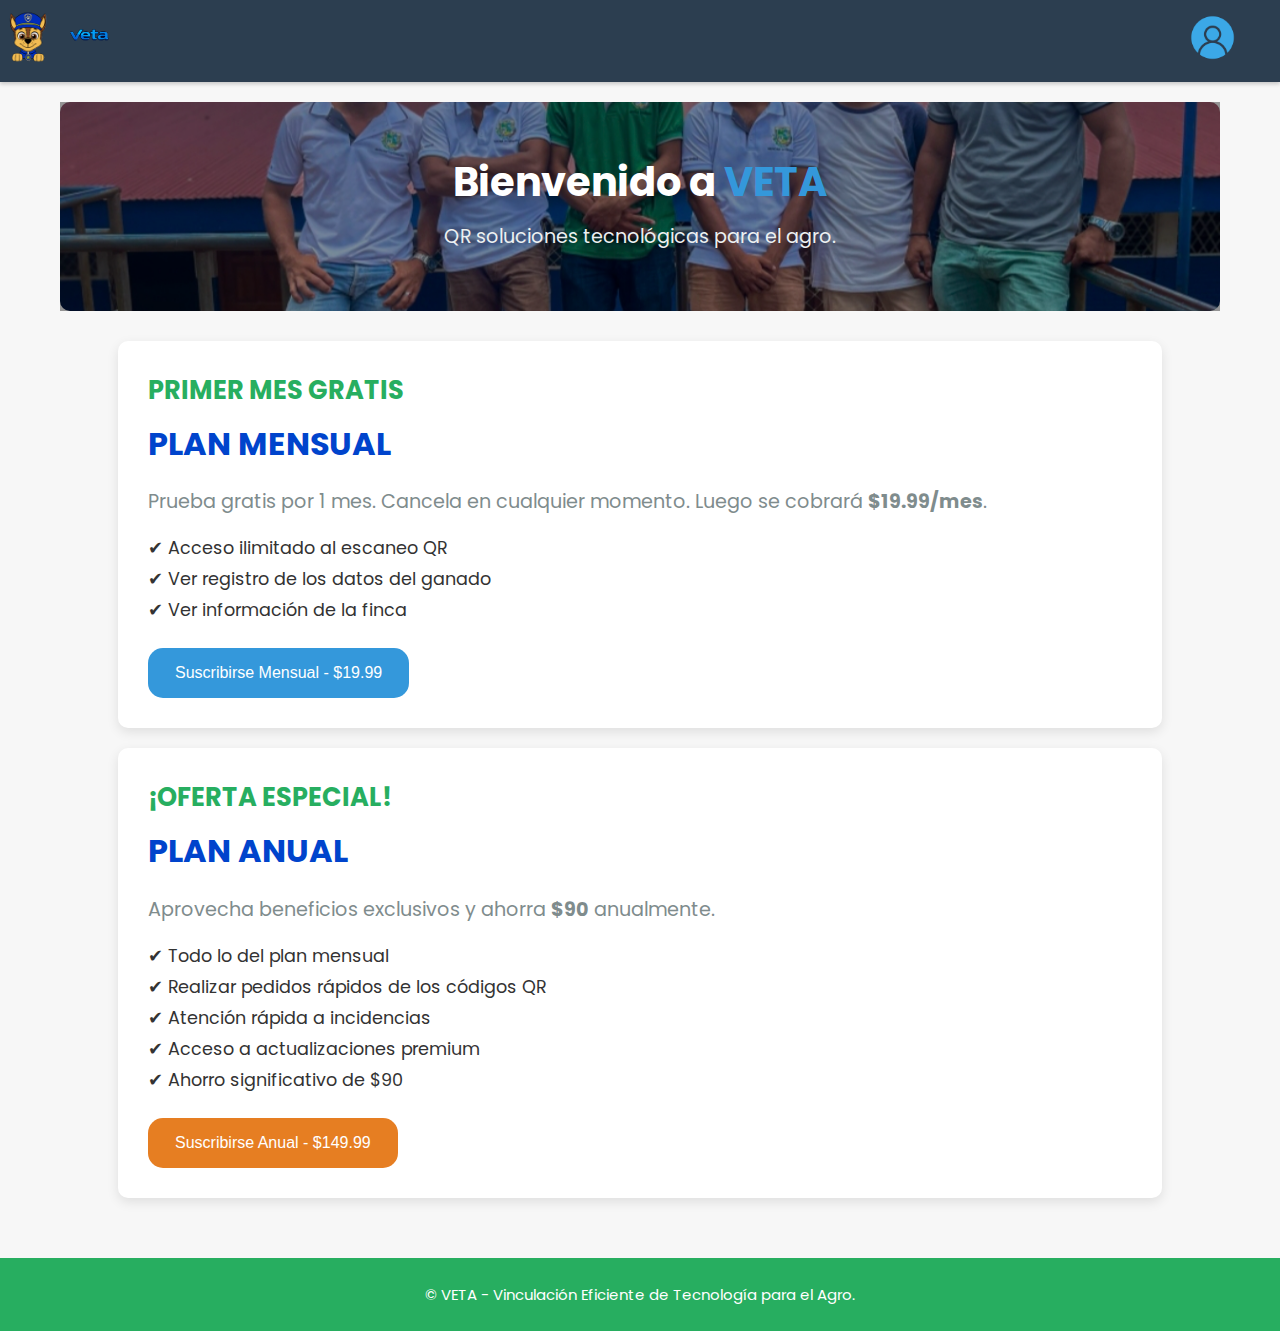
<file: index.html>
<!DOCTYPE html>
<html lang="es">
<head>
  <meta charset="UTF-8">
  <meta name="viewport" content="width=device-width, initial-scale=1.0">
  <title>VETA - Escaneo de Código QR</title>
  <link href="https://fonts.googleapis.com/css2?family=Poppins:wght@300;400;600&display=swap" rel="stylesheet">
  <link rel="stylesheet" href="styles.css">
  <script src="https://www.paypal.com/sdk/js?client-id=AfPV0f3Neb-6AsDBzEG0EdO5T0cXUT9YnbMzeXRncDQ6puE4xW1lq1aB1-MJpWuggwmdZRedZ85UYwzI"></script>
  <script src="https://accounts.google.com/gsi/client" async defer></script>
</head>
<body>
  <header class="header">
    <a href="Infodelcreador.html">
      <img src="imagen/icon.png" alt="Imagen personalizada" class="top-image">
    </a>
    <div class="logo">
      <img src="imagen/veta.png" alt="Logo VETA">
    </div>
    <nav class="nav">
      <ul>
        <li>
          <img src="imagen/login.png" alt="Iniciar Sesión" class="login-icon" onclick="openLoginModal()">
        </li>
      </ul>
    </nav>
  </header>
  <div id="loginModal" class="modal">
    <div class="modal-content">
      <span class="close" onclick="closeLoginModal()">&times;</span>
      <h2>Iniciar Sesión</h2>
      <p>Accede a tu cuenta para gestionar tu suscripción</p>
      <div id="google-login">
        <div id="g_id_onload" 
          data-client_id="382757537663-vikqqbqc4gsph7vgh1rtkb1enfgmr0ff.apps.googleusercontent.com" 
          data-context="signin" 
          data-ux_mode="popup" 
          data-callback="handleCredentialResponse" 
          data-auto_select="false">
        </div>
        <div class="g_id_signin" data-type="standard"></div>
      </div>
      <button id="logoutBtn" class="logout-btn" style="display:none;" onclick="logout()">Cerrar Sesión</button>
    </div>
  </div>
  <div class="container">
    <section class="welcome-banner">
      <h1>Bienvenido a <span class="brand">VETA</span></h1>
      <p class="subtitle">QR soluciones tecnológicas para el agro.</p>
    </section>
    <section id="subscription">
      <div class="subscription-box">
        <div class="subscription-header">PRIMER MES GRATIS</div>
        <h2 class="plan-title">Plan Mensual</h2>
        <p class="description">Prueba gratis por 1 mes. Cancela en cualquier momento. Luego se cobrará <b>$19.99/mes</b>.</p>
        <ul class="benefits">
          <li>✔ Acceso ilimitado al escaneo QR</li>
          <li>✔ Ver registro de los datos del ganado</li>
          <li>✔ Ver información de la finca</li>
        </ul>
        <button class="subscribe-button" onclick="openPayment('monthly')">Suscribirse Mensual - $19.99</button>
      </div>
      <div class="subscription-box annual">
        <div class="subscription-header">¡OFERTA ESPECIAL!</div>
        <h2 class="plan-title">Plan Anual</h2>
        <p class="description">Aprovecha beneficios exclusivos y ahorra <b>$90</b> anualmente.</p>
        <ul class="benefits">
          <li>✔ Todo lo del plan mensual</li>
          <li>✔ Realizar pedidos rápidos de los códigos QR</li>
          <li>✔ Atención rápida a incidencias</li>
          <li>✔ Acceso a actualizaciones premium</li>
          <li>✔ Ahorro significativo de $90</li>
        </ul>
        <button class="subscribe-button annual" onclick="openPayment('annual')">Suscribirse Anual - $149.99</button>
      </div>
    </section>
    <section id="paymentSection" class="payment-box" style="display:none;">
      <h4>Elige una opción de pago:</h3>
      <div id="paypal-button-container"></div>
      <h6 class="Antes">Antes de adquirir tu suscripción, recuerda primero iniciar sesión en una cuenta de Google.</h6>
    </section>
    <section id="scannerSection" style="display:none;">
      <h2>Escanear Código QR</h2>
      <p>Presiona el siguiente botón para escanear el código QR de tu ganado:</p>
      <button id="scanBtn" onclick="window.location.href='QR.html'">Escanear código QR</button>
    </section>
  </div>
  <footer class="footer">
    <p id="footer-text">&copy; VETA - Vinculación Eficiente de Tecnología para el Agro.</p>
    <div id="bonita" class="bonita" style="display:none;">
      <a href="soporte.html">
        <img src="imagen/soporte.png" alt="Icono de soporte" class="support-icon">
      </a>
    </div>
  </footer>
  <script src="script.js" defer></script>
</body>
</html>
</file>
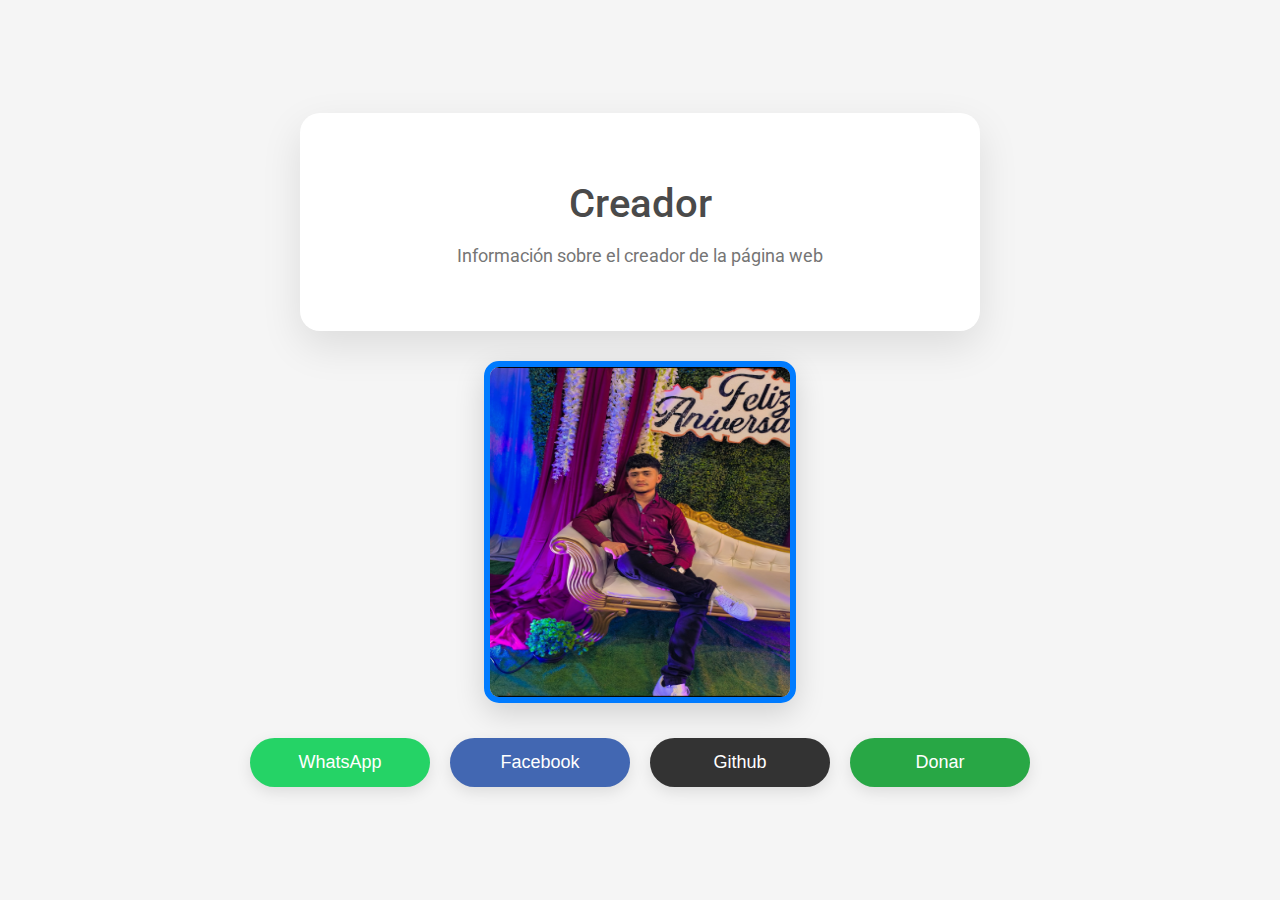
<file: Infodelcreador.html>
<!DOCTYPE html>
<html lang="es">
<head>
    <meta charset="UTF-8">
    <meta name="viewport" content="width=device-width, initial-scale=1.0">
    <title>Creador</title>
    <link rel="stylesheet" href="creador.css">
</head>
<body class="creador-page">
    <div class="creator-info">
        <h1>Creador</h1>
        <p>Información sobre el creador de la página web</p>
    </div>
    <img id="creatorImage" src="imagen/JenierMods.png" alt="Imagen del creador" class="creator-image">
    <div class="image-size-control">
        <label for="image-size"></label>
    </div>
    <div class="creator-buttons">
        <button class="btn whatsapp" onclick="openWhatsApp()">WhatsApp</button>
        <button class="btn facebook" onclick="openFacebook()">Facebook</button>
        <button class="btn github" onclick="openGithub()">Github
        </button>
        <button class="btn donate" onclick="openPayPal()">Donar
        </button>
    </div>
    <script src="creador.js"></script>
</body>
</html>
</file>
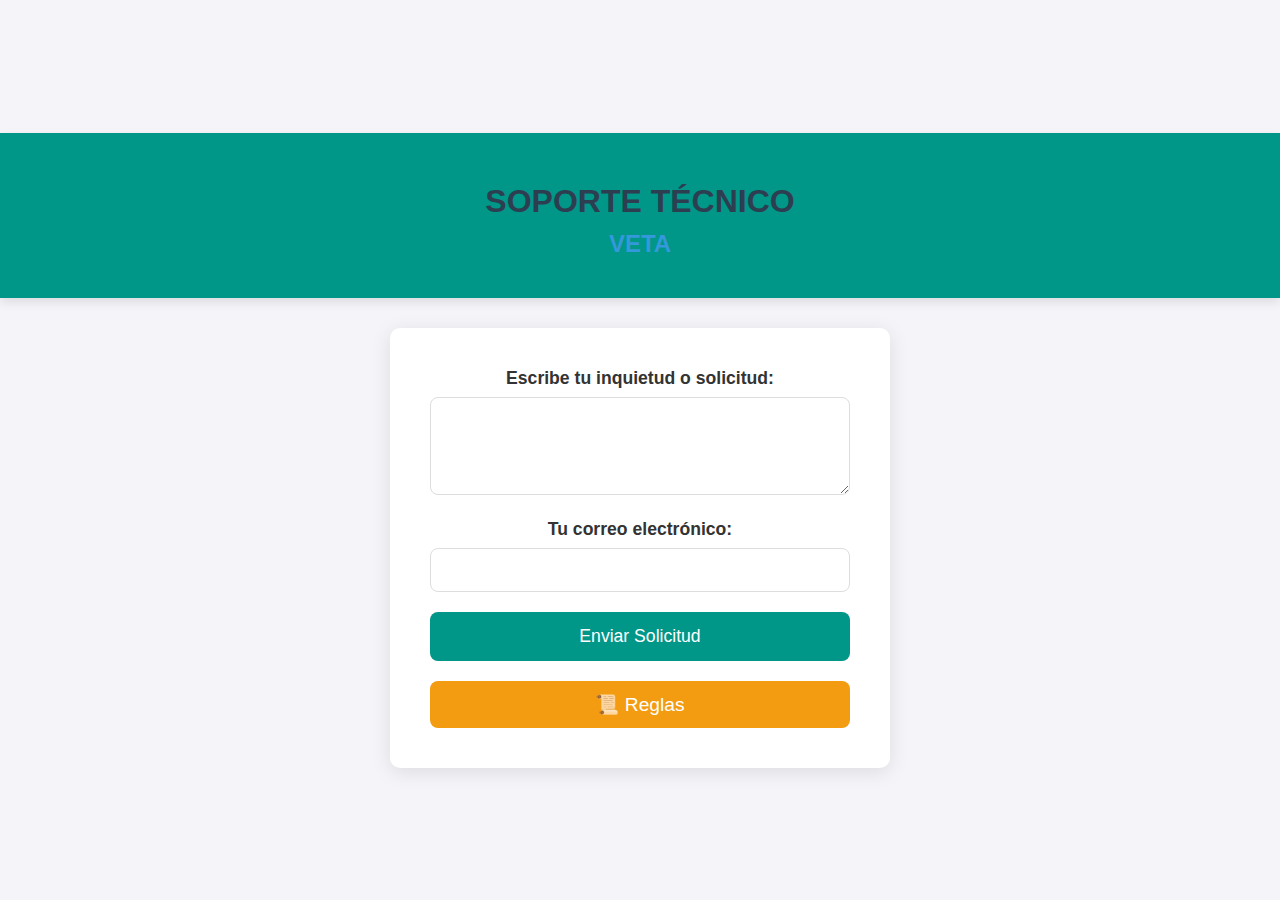
<file: soporte.html>
<!DOCTYPE html>
<html lang="es">
<head>
  <meta charset="UTF-8">
  <meta name="viewport" content="width=device-width, initial-scale=1.0">
  <title>Soporte - VETA</title>
  <link rel="stylesheet" href="soporte.css">
</head>
<body>
  <header class="header">
        <h2 class="JO1">SOPORTE TÉCNICO</h2> <h2 <span class="JO">VETA</span></h2>
  </header>
  <div class="container">
    <form id="reclamacionForm">
      <label for="reclamacion">Escribe tu inquietud o solicitud:</label>
      <textarea id="reclamacion" name="reclamacion" rows="4" required></textarea>
      <label for="email">Tu correo electrónico:</label>
      <input type="email" id="email" name="email" required>
      <button type="submit">Enviar Solicitud</button>
    </form>
    <div id="respuesta" class="respuesta" style="display:none;">
      <p>Gracias por escribir su inquietud o solicitud al soporte técnico de VETA. Le responderemos lo más pronto posible. Muchas gracias:</p>
      <button id="whatsappBtn" onclick="enviarWhatsApp()">Enviar por WhatsApp</button>
      <button id="gmailBtn" onclick="enviarCorreo()">Enviar por Gmail</button>
    </div>
    <button id="toggleReglasBtn" class="toggle-btn">📜 Reglas</button>
    <section id="historial" class="historial" style="display:none;">
      <h2>Reglas del Soporte</h2>
      <p>Lo que puedes enviar:</p>
      <p>✔️</p>
      <ul>
        <li>✔️Consultas generales sobre el servicio.</li>
        <li>✔️Problemas técnicos con el escáner QR o aplicación.</li>
        <li>✔️Sugerencias sobre la mejora del servicio.</li>
        <li>✔️Problemas relacionados con tu suscripción.</li>
      </ul>
      <p>Lo que no puedes enviar:</p>
      <p> 🚫</p>
      <ul>
        <li>🚫Lenguaje ofensivo o insultante.</li>
        <li>🚫Reclamaciones fuera del alcance de nuestro servicio.</li>
        <li>🚫Mensajes con contenido discriminatorio o inapropiado.</li>
        <li>🚫Mensajes con información personal de otras personas sin su consentimiento.</li>
      </ul>
    </section>
  </div>
  <script src="soporte.js"></script>
</body>
</html>
</file>
<file: styles.css>
* {
  box-sizing: border-box;
}

body {
  font-family: 'Poppins', sans-serif;
  margin: 0;
  padding: 0;
  background-color: #f0f8ff;
  color: #333;
}

.header {
  display: flex;
  justify-content: space-between;
  align-items: center;
  background-color: #27ae60;
  padding: 10px 20px;
  box-shadow: 0 2px 4px rgba(0,0,0,0.2);
}

.logo {
  display: flex;
  align-items: center;
}

.logo img {
  height: 50px;
  margin-right: 10px;
}

.logo h1 {
  font-size: 1.8em;
  margin: 0;
  color: #fff;
}

.nav ul {
  list-style: none;
  display: flex;
  margin: 0;
  padding: 0;
}

.nav li {
  margin-left: 20px;
}

.nav a {
  color: #fff;
  text-decoration: none;
  font-weight: 600;
  font-size: 1.1em;
}

.nav a:hover {
  text-decoration: underline;
}

.container {
  max-width: 1200px;
  margin: 20px auto;
  padding: 20px;
  text-align: center;
}

.welcome-banner {
    background-image: url('imagen/Fondodelgrupoveta.png');
    background-size: cover;
    background-position: center center;
    padding: 50px 20px;
    border-radius: 10px;
    color: white;
    text-align: center;
    position: relative;
      animation: fadeIn 1.9s ease-in-out;
    z-index: 1;
}

.welcome-banner h1 {
    font-size: 2.5em;
    margin: 0;
}

.welcome-banner .subtitle {
    font-size: 1.2em;
}

.welcome-banner::before {
    content: '';
    position: absolute;
    top: 0;
    left: 0;
    width: 100%;
    height: 100%;
    background-color: rgba(0, 0, 0, 0.4);
    z-index: -1;
}

.hero-section h1, .hero-section p {
    position: relative;
    z-index: 2;
}

h1 {
    font-size: 3em;
    color: #fff;
}

.brand {
    color: #3498db;
}

.subtitle {
    font-size: 1.2em;
    margin: 10px 0;
    color: #ecf0f1;
}

.subscription-box {
  background-color: #fff;
  border-radius: 10px;
  box-shadow: 0 4px 12px rgba(0,0,0,0.1);
  padding: 30px;
  margin: 20px auto;
  width: 90%;
  text-align: left;
  transition: transform 0.3s ease, opacity 1s ease;
  opacity: 0;
}

.subscription-box:hover {
  transform: scale(1.02);
}

.subscription-header {
  font-size: 1.6em;
  font-weight: bold;
  color: #27ae60;
  margin-bottom: 10px;
}

.plan-title {
  font-size: 2em;
  color: #2c3e50;
  margin: 10px 0;
}

.description {
  font-size: 1.2em;
  color: #7f8c8d;
}

.benefits {
  list-style: none;
  padding: 0;
  margin: 10px 0;
}

.benefits li {
  font-size: 1.1em;
  margin: 5px 0;
}

.subscribe-button {
  background-color: #3498db;
  color: #fff;
  font-size: 1.0em;
  padding: 16px 27px;
  border: none;
  border-radius: 15px;
  cursor: pointer;
  margin-top: 15px;
  transition: background-color 0.3s ease;
}

.subscribe-button:hover {
  background-color: #2980b9;
}

.subscribe-button.annual {
  background-color: #e67e22;
}

.subscribe-button.annual:hover {
  background-color: #d35400;
}

.payment-box, #scannerSection {
  background-color: #fff;
  border-radius: 10px;
  padding: 30px;
  margin: 20px auto;
  width: 80%;
  box-shadow: 0 4px 12px rgba(0,0,0,0.1);
}

.footer {
  background-color: #27ae60;
  color: #fff;
  text-align: center;
  padding: 10px 0;
  margin-top: 20px;
}

@keyframes fadeIn {
  from { opacity: 0; }
  to { opacity: 1; }
}

.subscription-box.animate {
  opacity: 1;
}

* {
    box-sizing: border-box;
}

body {
    font-family: 'Poppins', sans-serif;
    margin: 0;
    padding: 0;
    background-color: #f7f7f7;
    color: #333;
}

.container {
    max-width: 1200px;
    margin: 0 auto;
    padding: 20px;
    text-align: center;
}

.header {
    display: flex;
    justify-content: space-between;
    align-items: center;
    background-color: #2c3e50;
    padding: 15px 30px;
    color: white;
}

.logo {
    display: flex;
    align-items: center;
}

.logo img {
    height: 50px;
    margin-right: 10px;
}

.nav ul {
    list-style: none;
    padding: 0;
    margin: 0;
    display: flex;
}

.nav ul li {
    margin: 0 15px;
}

.nav ul li a {
    text-decoration: none;
    color: white;
    font-weight: bold;
}

.login-btn {
    background-color: #e67e22;
    color: white;
    border: none;
    padding: 10px 20px;
    border-radius: 5px;
    cursor: pointer;
    font-size: 1em;
}

.login-btn:hover {
    background-color: #d35400;
}

.modal {
    display: none;
    position: fixed;
    z-index: 1000;
    left: 0;
    top: 0;
    width: 100%;
    height: 100%;
    background-color: rgba(0,0,0,0.5);
}

.modal-content {
    background-color: white;
    padding: 20px;
    margin: 15% auto;
    width: 30%;
    border-radius: 8px;
    text-align: center;
}

.close {
    color: #aaa;
    float: right;
    font-size: 28px;
    font-weight: bold;
    cursor: pointer;
}

.close:hover {
    color: black;
}

.modal-content input {
    width: 100%;
    padding: 10px;
    margin: 10px 0;
    border: 1px solid #ccc;
    border-radius: 5px;
}

.modal-content button {
    background-color: #27ae60;
    color: white;
    border: none;
    padding: 10px 20px;
    border-radius: 5px;
    cursor: pointer;
    font-size: 1em;
}

.modal-content button:hover {
    background-color: #2ecc71;
}

.nav ul {
    display: flex;
    gap: 20px;
    list-style: none;
    padding: 0;
    margin: 0;
    align-items: center;
}

.nav ul li a {
    font-size: 1.2rem;
    font-weight: 600;
    color: #ff6600;
    text-transform: uppercase;
    transition: color 0.3s ease-in-out;
}

.nav ul li a:hover {
    color: #cc4400;
}

#subscription {
    text-align: center;
    margin-top: 30px;
}

#subscription h2 {
    font-size: 2rem;
    font-weight: bold;
    color: #0044cc;
    text-transform: uppercase;
    margin-bottom: 10px;
}

.g_id_signin {
    display: flex;
    justify-content: center;
    align-items: center;
    width: 100%;
    max-width: 200px;
    margin: 0 auto;
}

#g_id_onload {
    display: flex;
    justify-content: center;
    align-items: center;
}

#logoutBtn {
    background-color: #ff4444;
    color: white;
    border: none;
    padding: 10px 15px;
    font-size: 1rem;
    font-weight: bold;
    cursor: pointer;
    border-radius: 5px;
    transition: background 0.3s ease-in-out;
    display: none;
}

#logoutBtn:hover {
    background-color: #cc0000;
}

.login-message {
  background-color: #28a745;
  color: white;
  padding: 15px;
  border-radius: 5px;
  text-align: center;
  font-size: 16px;
  font-weight: bold;
  transition: opacity 0.9s ease;
  position: fixed;
  top: 50%;
  left: 50%;
  transform: translate(-50%, -50%);
  z-index: 9999;
}

#scannerSection {
  background-color: #f4f4f9;
  border-radius: 10px;
  padding: 20px;
  margin-top: 20px;
  box-shadow: 0 8px 16px rgba(0, 0, 0, 0.1);
  text-align: center;
}

#scannerSection h2 {
  font-family: 'Poppins', sans-serif;
  color: #1c3d7c;
  font-size: 2.5rem;
  margin-bottom: 20px;
  font-weight: 600;
}

#scannerSection p {
  font-family: 'Poppins', sans-serif;
  color: #555;
  font-size: 1.1rem;
  margin-bottom: 20px;
}

#scanBtn {
  background-color: #28a745;
  color: white;
  padding: 15px 30px;
  border: none;
  border-radius: 25px;
  font-family: 'Poppins', sans-serif;
  font-size: 1.2rem;
  cursor: pointer;
  transition: background-color 0.3s ease, transform 0.2s ease;
  box-shadow: 0 4px 8px rgba(0, 0, 0, 0.2);
}

#scanBtn:hover {
  background-color: #218838;
  transform: scale(1.05);
}

#scanBtn:active {
  background-color: #1c7c33;
}

#footer-text {
    font-size: 13px;
    text-align: center;
    color: #ffffff;
    font-family: 'Poppins', sans-serif;
}

@media (min-width: 768px) {
    #footer-text {
        font-size: 15px;
    }
}
    .top-image {
      position: absolute;
      top: 10px;
      left: 1px;
      width: 54px;
      cursor: pointer;
    }

    .logo {
      position: absolute;
      top: 10px;
      left: 55px;
    }

.google-signin-button {
  transform: scale(0.7);
  margin: 0 auto;
  padding: 10px;
}

.history-container {
    margin-top: 20px;
    padding: 15px;
    border: 1px solid #ddd;
    background-color: #f9f9f9;
    border-radius: 8px;
    max-height: 300px;
    overflow-y: auto;
    box-shadow: 0 2px 10px rgba(0, 0, 0, 0.1);
}

.history-container a {
    display: block;
    margin-bottom: 10px;
    color: #1e90ff;
    text-decoration: none;
    font-size: 16px;
}

.history-container a:hover {
    text-decoration: underline;
}

#historyButton {
    padding: 10px 20px;
    background-color: #4CAF50;
    color: white;
    border: none;
    border-radius: 8px;
    cursor: pointer;
    font-size: 16px;
}

#historyButton:hover {
    background-color: #45a049;
}

.support-icon {
  width: 20px;
  height: 20px;
  border-radius: 50%;
  cursor: pointer;
  margin-left: 10px;
  vertical-align: middle;
}

 .login-icon {
      width: 45px;
      height: 45px;
      cursor: pointer;
    }
    
    .modal {
      display: none;
      position: fixed;
      top: 0;
      left: 0;
      width: 100%;
      height: 100%;
      background-color: rgba(0, 0, 0, 0.5);
      justify-content: center;
      align-items: center;
      z-index: 1000;
    }
    
    .modal-content {
      background-color: #fff;
      padding: 20px;
      border-radius: 8px;
      width: 300px;
      box-shadow: 0 4px 8px rgba(0, 0, 0, 0.2);
    }
    
    .close {
      color: #aaa;
      font-size: 28px;
      font-weight: bold;
      cursor: pointer;
      position: absolute;
      top: 10px;
      right: 20px;
    }
    
    .close:hover,
    .close:focus {
      color: black;
      text-decoration: none;
      cursor: pointer;
    }
    
    .logout-btn {
      display: block;
      margin: 20px auto 0;
    }
    
    
  .Antes {
  font-size: 0.6em;
  color: red;
  margin: 1px 0;
}
</file>
<file: creador.css>
@import url('https://fonts.googleapis.com/css2?family=Roboto:wght@300;400;500;700&display=swap');

body.creador-page {
  background-color: #f5f5f5;
  margin: 0;
  padding: 0;
  font-family: 'Roboto', sans-serif;
  display: flex;
  flex-direction: column;
  align-items: center;
  justify-content: center;
  height: 100vh;
  text-align: center;
  color: #333;
}

.creator-info {
  background-color: #ffffff;
  padding: 40px;
  border-radius: 20px;
  box-shadow: 0 15px 40px rgba(0, 0, 0, 0.1);
  width: 80%;
  max-width: 600px;
  transition: all 0.3s ease-in-out;
}

.creator-info h1 {
  font-size: 40px;
  margin-bottom: 10px;
  font-weight: 500;
  color: #4a4a4a;
}

.creator-info p {
  font-size: 18px;
  margin-bottom: 25px;
  color: #757575;
}

.creator-image {
  width: 300px;
  height: 330px;
  border-radius: 15px;
  border: 6px solid #007BFF;
  margin-top: 30px;
  box-shadow: 0 10px 30px rgba(0, 0, 0, 0.15);
  transition: transform 0.3s ease, box-shadow 0.3s ease;
}

.image-size-control {
  margin-top: px;
  display: flex;
  flex-direction: column;
  align-items: center;
}

#image-size {
  width: 200px;
  margin-top: 10px;
}

#image-size-value {
  font-size: 18px;
  margin-top: 10px;
  color: #007BFF;
}

.creator-buttons {
  margin-top: 35px;
  display: flex;
  gap: 20px;
  justify-content: center;
  flex-wrap: wrap;
}

.btn {
  background-color: #007BFF;
  color: white;
  border: none;
  padding: 14px 30px;
  font-size: 18px;
  font-weight: 500;
  border-radius: 25px;
  cursor: pointer;
  transition: all 0.3s ease-in-out;
  min-width: 180px;
  box-shadow: 0 5px 15px rgba(0, 0, 0, 0.1);
}

.btn:hover {
  transform: translateY(-5px);
  box-shadow: 0 10px 25px rgba(0, 0, 0, 0.2);
}

.whatsapp {
  background-color: #25D366;
}

.facebook {
  background-color: #4267B2;
}

.github {
  background-color: #333;
}

.donate {
  background-color: #28a745;
}

.btn:active {
  transform: translateY(2px);
}

footer {
  position: absolute;
  bottom: 10px;
  width: 100%;
  text-align: center;
  font-size: 14px;
  color: #999;
}
</file>
<file: soporte.css>
* {
  margin: 0;
  padding: 0;
  box-sizing: border-box;
  font-family: 'Poppins', sans-serif;
}

body {
  background-color: #f4f4f9;
  color: #333;
  display: flex;
  justify-content: center;
  align-items: center;
  height: 100vh;
  flex-direction: column;
}

.header {
  background-color: #009688;
  color: white;
  text-align: center;
  padding: 40px 20px;
  width: 100%;
  box-shadow: 0 4px 10px rgba(0, 0, 0, 0.1);
  margin-bottom: 30px;
}

.header h1 {
  font-size: 2.5em;
  margin: 0;
  letter-spacing: 2px;
  font-weight: 600;
}

.container {
  background-color: #fff;
  padding: 40px;
  border-radius: 10px;
  box-shadow: 0 4px 20px rgba(0, 0, 0, 0.1);
  width: 80%;
  max-width: 500px;
  text-align: center;
}

label {
  font-size: 1.1em;
  margin-bottom: 8px;
  display: block;
  font-weight: bold;
  color: #333;
}

textarea, input[type="email"] {
  width: 100%;
  padding: 12px;
  margin-bottom: 20px;
  border-radius: 8px;
  border: 1px solid #ddd;
  font-size: 1em;
  transition: border-color 0.3s ease;
}

textarea:focus, input[type="email"]:focus {
  border-color: #009688;
}

button {
  width: 100%;
  padding: 14px;
  background-color: #009688;
  color: white;
  border: none;
  border-radius: 8px;
  font-size: 1.1em;
  cursor: pointer;
  transition: background-color 0.3s ease;
}

button:hover {
  background-color: #00796b;
}

.respuesta {
  text-align: center;
  margin-top: 30px;
}

.respuesta p {
  font-size: 1.2em;
  color: #333;
  margin-bottom: 20px;
}

#whatsappBtn, #gmailBtn {
  width: 48%;
  padding: 12px;
  margin: 5px;
  border-radius: 8px;
  font-size: 1.1em;
  cursor: pointer;
  border: none;
  transition: background-color 0.3s ease;
}

#whatsappBtn {
  background-color: #25D366;
  color: white;
}

#whatsappBtn:hover {
  background-color: #128C7E;
}

#gmailBtn {
  background-color: #D14836;
  color: white;
}

#gmailBtn:hover {
  background-color: #C1351D;
}

* {
  margin: 0;
  padding: 0;
  box-sizing: border-box;
  font-family: 'Poppins', sans-serif;
}

body {
  background-color: #f4f4f9;
  color: #333;
  display: flex;
  justify-content: center;
  align-items: center;
  height: 100vh;
  flex-direction: column;
}

.header {
  background-color: #009688;
  color: white;
  text-align: center;
  padding: 40px 20px;
  width: 100%;
  box-shadow: 0 4px 10px rgba(0, 0, 0, 0.1);
  margin-bottom: 30px;
}

.header h1 {
  font-size: 2.5em;
  letter-spacing: 2px;
  font-weight: 600;
}

.container {
  background-color: #fff;
  padding: 40px;
  border-radius: 10px;
  box-shadow: 0 4px 20px rgba(0, 0, 0, 0.1);
  width: 80%;
  max-width: 500px;
  text-align: center;
}

.toggle-btn {
  margin-top: 20px;
  background-color: #f39c12;
  color: white;
  border: none;
  padding: 12px 20px;
  font-size: 1.2em;
  cursor: pointer;
  border-radius: 8px;
  transition: background-color 0.3s;
}

.toggle-btn:hover {
  background-color: #e67e22;
}

.historial {
  margin-top: 20px;
  padding: 20px;
  background-color: #ffffff;
  border-radius: 8px;
  box-shadow: 0 4px 10px rgba(0, 0, 0, 0.1);
  text-align: left;
  width: 100%;
  max-width: 500px;
}

.historial h2 {
  font-size: 1.8em;
  color: #009688;
  margin-bottom: 15px;
}

.historial ul {
  list-style-type: disc;
  margin-left: 20px;
}

.historial li {
  font-size: 1em;
  margin-bottom: 8px;
  color: #555;
}

.JO {
  font-size: 1.5em;
    color: #3498db;
}

.JO2 {
    color: #e67e22;
}

.JO1 {
  font-size: 2em;
  color: #2c3e50;
  margin: 10px 0;
}
</file>
